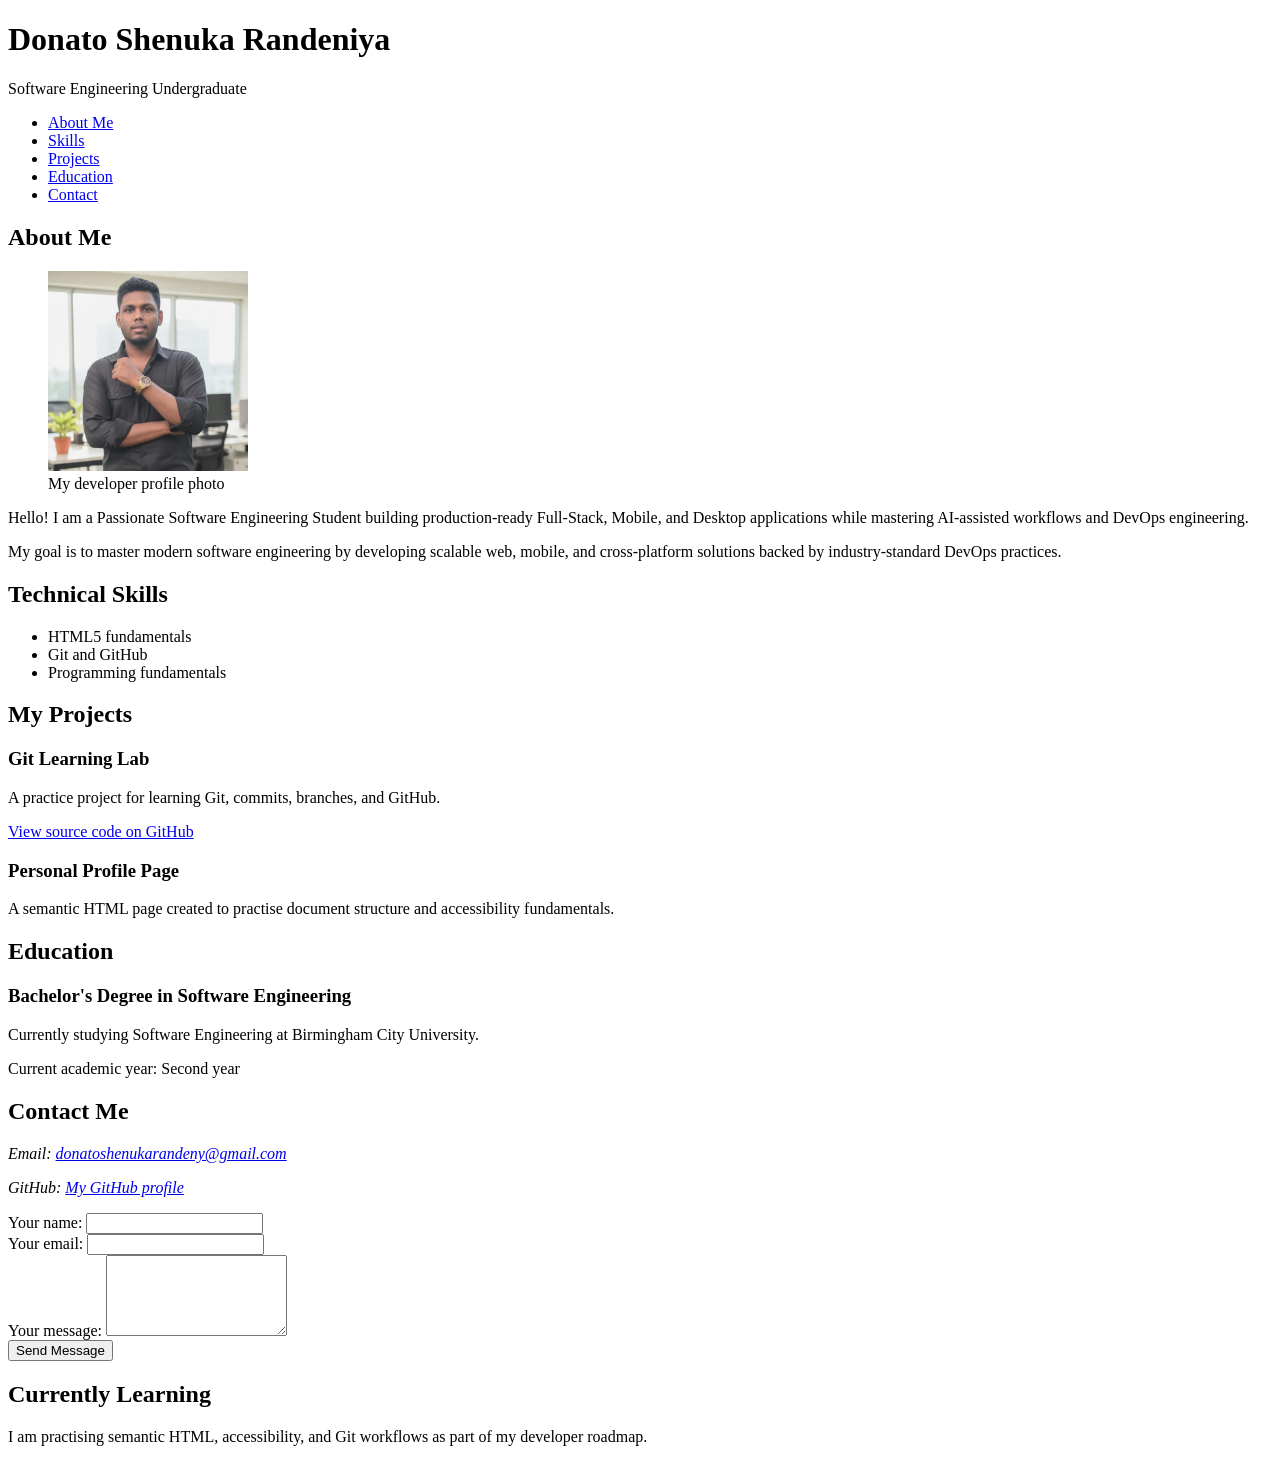
<file: index.html>
<!doctype html>
<html lang="en">
  <head>
    <meta charset="UTF-8" />
    <meta name="viewport" content="width=device-width, initial-scale=1.0" />

    <meta
      name="description"
      content="The personal profile and software engineering projects of university student."
    />

    <title>Donato Shenuka Randeniya | Software Engineering student</title>
  </head>
  <body>
    <head>
      <header>
        <h1>Donato Shenuka Randeniya</h1>
        <p>Software Engineering Undergraduate</p>

        <nav aria-label="Main navigation">
          <ul>
            <li><a href="#about">About Me</a></li>

            <li><a href="#skills">Skills</a></li>

            <li><a href="#projects">Projects</a></li>

            <li><a href="#education">Education</a></li>

            <li><a href="#contact">Contact</a></li>
          </ul>
        </nav>
      </header>

      <main>
        <section id="about" aria-labelledby="about-heading">
          <h2 id="about-heading">About Me</h2>

          <figure>
            <img
              src="images/profile.jpg"
              alt="Portrait of a software engineering student"
              width="200"
              height="200"
            />
            <figcaption>My developer profile photo</figcaption>
          </figure>

          <p>
            Hello! I am a Passionate Software Engineering Student building
            production-ready Full-Stack, Mobile, and Desktop applications while
            mastering AI-assisted workflows and DevOps engineering.
          </p>

          <p>
            My goal is to master modern software engineering by developing
            scalable web, mobile, and cross-platform solutions backed by
            industry-standard DevOps practices.
          </p>
        </section>

        <section id="skills" aria-labelledby="skills-heading">
          <h2 id="skills-heading">Technical Skills</h2>

          <ul>
            <li>HTML5 fundamentals</li>
            <li>Git and GitHub</li>
            <li>Programming fundamentals</li>
          </ul>
        </section>

        <section id="projects" aria-labelledby="projects-heading">
          <h2 id="projects-heading">My Projects</h2>

          <article>
            <h3>Git Learning Lab</h3>
            <p>
              A practice project for learning Git, commits, branches, and
              GitHub.
            </p>
            <a href="https://github.com/donatoshenukarandeny/git-day1-lab">
              View source code on GitHub
            </a>
          </article>

          <article>
            <h3>Personal Profile Page</h3>
            <p>
              A semantic HTML page created to practise document structure and
              accessibility fundamentals.
            </p>
          </article>
        </section>

        <section id="education" aria-labelledby="education-heading">
          <h2 id="education-heading">Education</h2>

          <article>
            <h3>Bachelor's Degree in Software Engineering</h3>
            <p>
              Currently studying Software Engineering at Birmingham City
              University.
            </p>
            <p>
              Current academic year:
              <span>Second year</span>
            </p>
          </article>
        </section>

        <section id="contact" aria-labelledby="contact-heading">
          <h2 id="contact-heading">Contact Me</h2>
          <address>
            <p>
              Email:
              <a href="donatoshenukarandeny@gmail.com">
                donatoshenukarandeny@gmail.com
              </a>
            </p>

            <p>
              GitHub:
              <a href="https://github.com/donatoshenukarandeny">
                My GitHub profile
              </a>
            </p>
          </address>

          <form action="#" method="get">
            <div>
              <label for="visitor-name">Your name:</label>
              <input
                type="text"
                id="visitor-name"
                name="name"
                autocomplete="name"
                required
              />
            </div>

            <div>
              <label for="visitor-email">Your email:</label>
              <input
                type="email"
                id="visitor-email"
                name="email"
                autocomplete="email"
                required
              />
            </div>

            <div>
              <label for="visitor-message">Your message:</label>
              <textarea
                id="visitor-message"
                name="message"
                rows="5"
                required
              ></textarea>
            </div>

            <button type="submit">Send Message</button>
          </form>
        </section>

        <aside aria-labelledby="learning-heading">
          <h2 id="learning-heading">Currently Learning</h2>
          <p>
            I am practising semantic HTML, accessibility, and Git workflows as
            part of my developer roadmap.
          </p>
        </aside>
      </main>
    </head>
  </body>
</html>
</file>
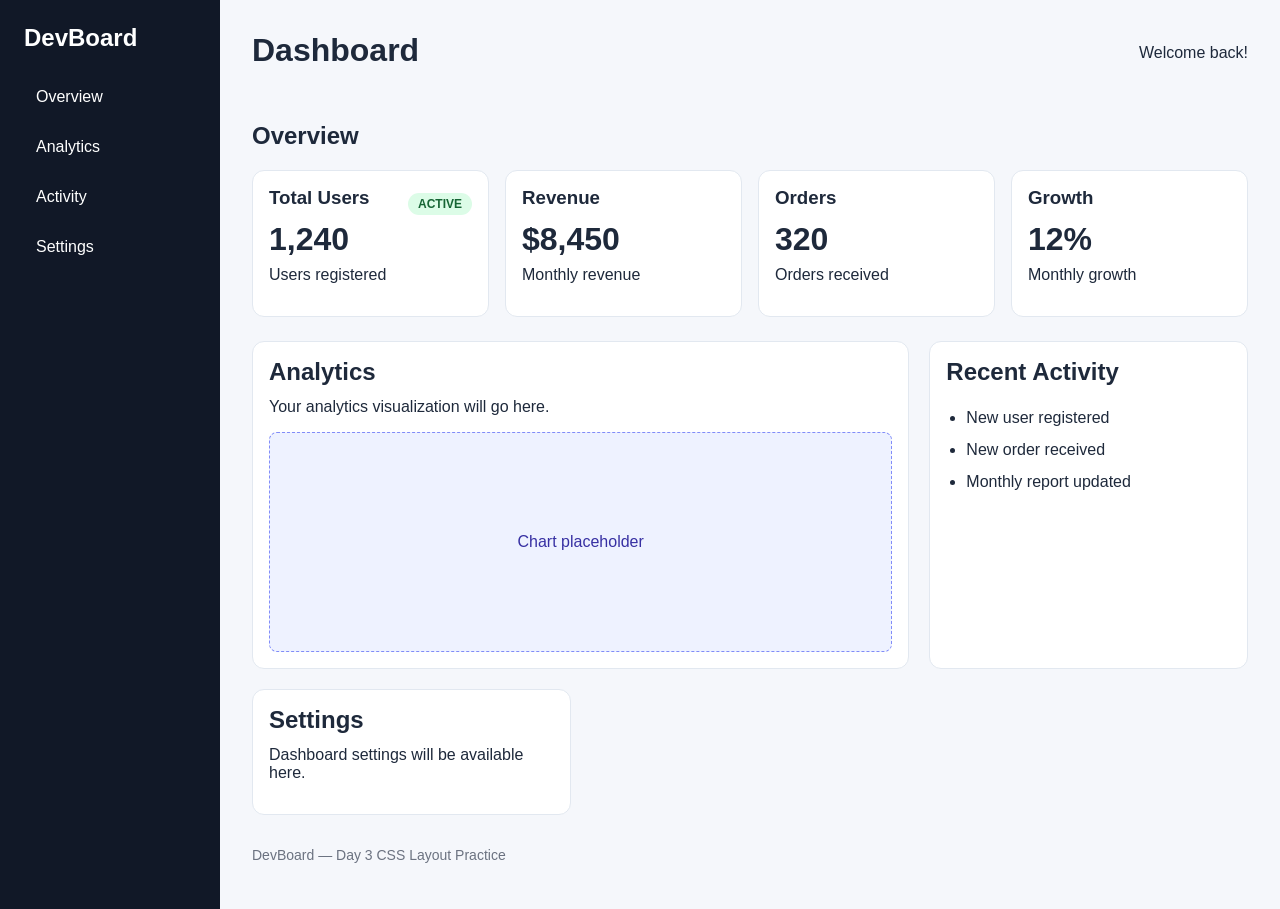
<file: dashboard.html>
<!doctype html>
<html lang="en">
  <head>
    <meta charset="UTF-8" />
    <meta name="viewport" content="width=device-width, initial-scale=1.0" />
    <meta
      name="description"
      content="A responsive analytics dashboard project"
    />
    <title>Analytics Dashboard</title>
    <link rel="stylesheet" href="dashboard.css" />
  </head>
  <body>
    <div class="dashboard">
      <aside class="sidebar">
        <a class="brand" href="dashboard.html">DevBoard</a>

        <nav aria-label="Main navigation">
          <ul class="nav-list">
            <li><a href="#overview">Overview</a></li>
            <li><a href="#analytics">Analytics</a></li>
            <li><a href="#activity">Activity</a></li>
            <li><a href="#settings">Settings</a></li>
          </ul>
        </nav>
      </aside>

      <main class="main-content">
        <header class="topbar">
          <h1>Dashboard</h1>
          <p>Welcome back!</p>
        </header>

        <section id="overview" aria-labelledby="overview-title">
          <h2 id="overview-title">Overview</h2>

          <div class="stats-grid">
            <article class="stat-card">
              <div class="stat-card-header">
                <h3>Total Users</h3>
                <span class="status-badge">ACTIVE</span>
              </div>
              <p class="stat-value">1,240</p>
              <p>Users registered</p>
            </article>

            <article class="stat-card">
              <h3>Revenue</h3>
              <p class="stat-value">$8,450</p>
              <p>Monthly revenue</p>
            </article>

            <article class="stat-card">
              <h3>Orders</h3>
              <p class="stat-value">320</p>
              <p>Orders received</p>
            </article>

            <article class="stat-card">
              <h3>Growth</h3>
              <p class="stat-value">12%</p>
              <p>Monthly growth</p>
            </article>
          </div>
        </section>

        <div class="content-grid">
          <section
            id="analytics"
            class="panel"
            aria-labelledby="analytics-title"
          >
            <h2 id="analytics-title">Analytics</h2>
            <p>Your analytics visualization will go here.</p>
            <div
              class="chart-placeholder"
              role="img"
              aria-label="Placeholder for an analytics chart"
            >
              Chart placeholder
            </div>
          </section>

          <section id="activity" class="panel" aria-labelledby="activity-title">
            <h2 id="activity-title">Recent Activity</h2>
            <ul class="activity-list">
              <li>New user registered</li>
              <li>New order received</li>
              <li>Monthly report updated</li>
            </ul>
          </section>

          <section id="settings" class="panel" aria-labelledby="settings-title">
            <h2 id="settings-title">Settings</h2>
            <p>Dashboard settings will be available here.</p>
          </section>
        </div>

        <footer class="footer">
          <p>DevBoard — Day 3 CSS Layout Practice</p>
        </footer>
      </main>
    </div>
  </body>
</html>
</file>
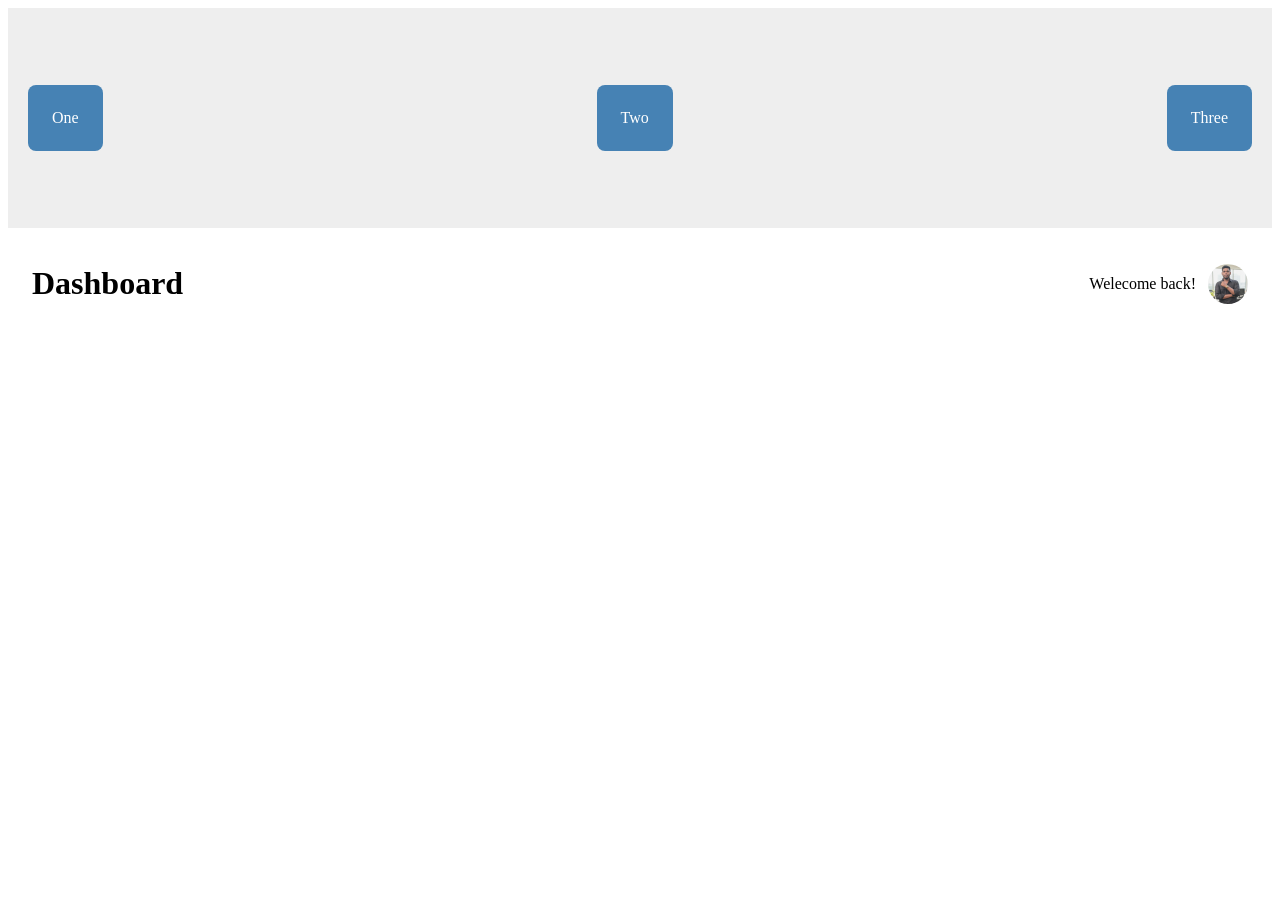
<file: flexbox-practice.html>
<!DOCTYPE html>
<html lang="en">
    <head>
        <meta charset="UTF-8">
        <meta name="viewport" content="width=device-width, initial-scale=0.1">
        <title>Flex Practice</title>
        <style>
            .container{
                display: flex;
                flex-direction: row;
                justify-content:space-between;
                align-items: center;
                gap: 12px;
                padding: 20px;
                background: #eeeeee;
                min-height: 180px;
            }

            .item{
                padding: 24px;
                background: steelblue;
                color: white;
                border-radius: 8px;
            }

            .navigation{
                display: flex;
                gap: 20px;
            }

            .main-content{
                flex: 1;
                min-width: 0;
            }

            .topbar{
                display: flex;
                justify-content: space-between;
                align-items: center;
                gap: 16px;
                padding: 16px 24px;
            }

            .user-info{
                display: flex;
                align-items: center;
                gap: 12px;
            }

            .user-info img{
                width: 40px;
                height: 40px;
                border-radius: 50%;
                object-fit: cover;
            }
        </style>
    </head>

    <body>
        <div class="container">
            <div class="item">One</div>
            <div class="item">Two</div>
            <div class="item">Three</div>
        </div>

        <header class="topbar">
            <h1>Dashboard</h1>
            <div class="user-info">
                <span>Welecome back!</span>
                <img src="images/profile.jpg" alt="User profile">
            </div>
        </header>
    </body>

</html>
</file>
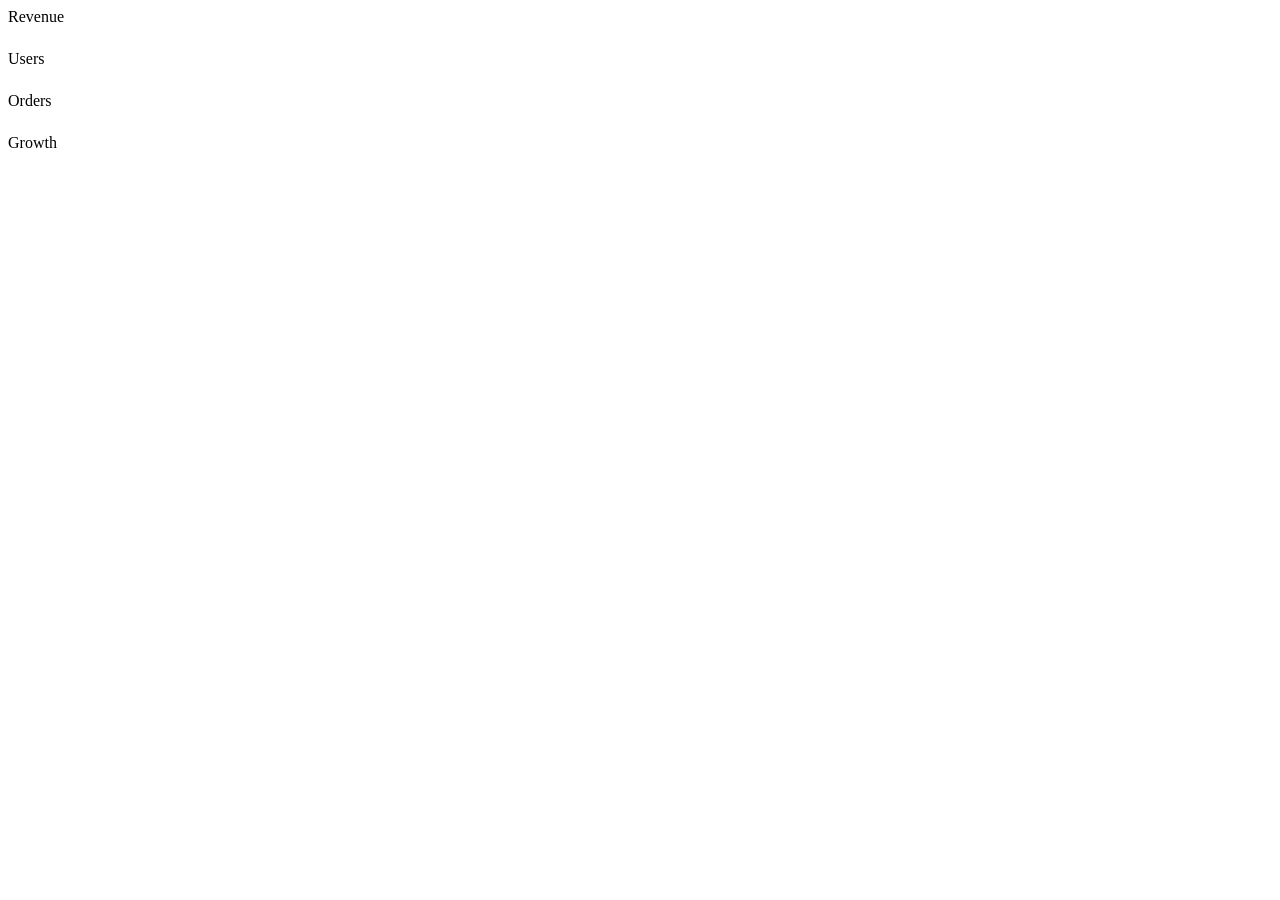
<file: grid-practice.html>
<!doctype html>
<html lang="en">
  <head>
    <meta charset="UTF-8" />
    <meta name="viewport" content="width=device-width, initial-scale=0.1" />
    <title>Grid Practice</title>
    <style>
      .stats-grid {
        display: grid;
        grid-template-columns: repeat(auto-fit, minmax(mn(100%, 220px),1fr));
        grid-template-rows: auto 1fr;
        gap: 24px;
      }

      .stats-card {
        padding: 24px;
        background: #e8eefc;
        border-radius: 10px;
      }

      .analytics{
        grid-column: span 2;
        grid-template-columns: repeat(2, minmax(0, 1fr));
      }
      
    </style>
  </head>

  <body>
    <div class="stats-grid">
      <article class="stat-card">Revenue</article>
      <article class="stat-card">Users</article>
      <article class="stat-card">Orders</article>
      <article class="stat-card">Growth</article>
    </div>
  </body>
</html>
</file>
<file: dashboard.css>
:root {
  /* Colors */
  --color-bg: #f5f7fb;
  --color-surface: #ffffff;
  --color-text: #1e293b;
  --color-border: #e2e8f0;

  /* Spacing */
  --space-1: 4px;
  --space-2: 8px;
  --space-3: 12px;
  --space-4: 16px;
  --space-6: 24px;
  --space-8: 32px;

  /* Shape and layout */
  --radius-card: 12px;
  --sidebar-width: 220px;
  --page-padding: 16px;
}

* {
  box-sizing: border-box;
}

body {
  margin: 0;
  font-family: Arial, sans-serif;
  color: var(--color-text);
  background: var(--color-bg);
}

a {
  color: inherit;
  text-decoration: none;
}

h1,
h2,
h3,
p {
  margin-top: 0;
}

/* 3. Sidebar */
.sidebar {
  background: #111827;
  color: white;
  padding: 24px;
}

.brand {
  display: inline-block;
  font-size: 24px;
  font-weight: bold;
  margin-bottom: 24px;
}

.nav-list {
  display: flex;
  flex-direction: column;
  gap: 8px;
  list-style: none;
  padding: 0;
  margin: 0;
}

.nav-list a {
  display: block;
  padding: 12px;
  border-radius: 6px;
}

.nav-list a:hover,
.nav-list a:focus-visible {
  background: #374151;
}

/* 4. Main content */
.main-content {
  min-width: 0;
  padding: var(--page-padding);
}

.topbar {
  display: flex;
  flex-wrap: wrap;
  align-items: center;
  justify-content: space-between;
  gap: var(--space-3);
  margin-bottom: 32px;
}

.stat-card,
.panel {
  background: var(--color-surface);
  padding: var(--space-4);
  border-radius: var(--radius-card);
  border: 1px solid var(--color-border);
}

.stat-card h3,
.panel h2 {
  margin-bottom: 12px;
}

.stat-value {
  font-size: clamp(1.25rem, 3vw, 2rem);
  font-weight: bold;
  margin-bottom: 8px;
}

/* 6. Content panels */
.content-grid {
  display: grid;
  grid-template-columns: 1fr;
  gap: 20px;
  margin-top: 24px;
}

.chart-placeholder {
  min-height: 220px;
  display: flex;
  justify-content: center;
  align-items: center;
  background: #eef2ff;
  border: 1px dashed #818cf8;
  border-radius: 8px;
  color: #3730a3;
}

.activity-list {
  padding-left: 20px;
  line-height: 2;
}

.footer {
  margin-top: 32px;
  color: #6b7280;
  font-size: 14px;
}

@media (min-width: 768px) {
  .sidebar {
    min-height: 100vh;
  }

  .content-grid {
    grid-template-columns: minmax(0, 2fr) minmax(220px, 1fr);
  }
}

@media (min-width: 1100px) {
  .stats-grid {
    grid-template-columns: repeat(4, minmax(0, 1fr));
  }

  .content-grid {
    grid-template-columns: repeat(3, minmax(0, 1fr));
  }

  #analytics {
    grid-column: span 2;
  }
}

@media (max-width: 480px) {
  .topbar {
    align-items: flex-start;
    flex-direction: column;
    gap: 8px;
  }

  .stat-card {
    padding: 16px;
  }

  .stat-value {
    font-size: clamp(1.25rem, 3vw, 2rem);
  }
}

.stat-card-header {
  display: flex;
  justify-content: space-between;
  align-items: center;
}

.status-badge {
  background: #dcfce7;
  color: #166534;
  padding: 4px 10px;
  border-radius: 20px;
  font-size: 12px;
  font-weight: bold;
}

/* Mobile defaults */
.dashboard {
  display: grid;
  grid-template-columns: minmax(0, 1fr);
  min-height: 100vh;
}

.stats-grid {
  display: grid;
  grid-template-columns: minmax(0, 1fr);
  gap: var(--space-4);
}

@media (min-width: 768px) {
  :root {
    --page-padding: 24px;
  }

  .dashboard {
    grid-template-columns:
      var(--sidebar-width)
      minmax(0, 1fr);
  }

  .stats-grid {
    grid-template-columns: repeat(2, minmax(0, 1fr));
  }
}

@media (min-width: 1100px) {
  :root {
    --page-padding: 32px;
  }

  .stats-grid {
    grid-template-columns: repeat(4, minmax(0, 1fr));
  }

  #analytics {
    grid-column: span 2;
  }
}

/* Prevent grid and flex children from forcing overflow */
.panel,
.stat-card {
  min-width: 0;
}

/* Make media fit their container */
img,
svg {
  max-width: 100%;
}

/* Allow long text to wrap */
.panel,
.stat-card {
  overflow-wrap: anywhere;
}
</file>
